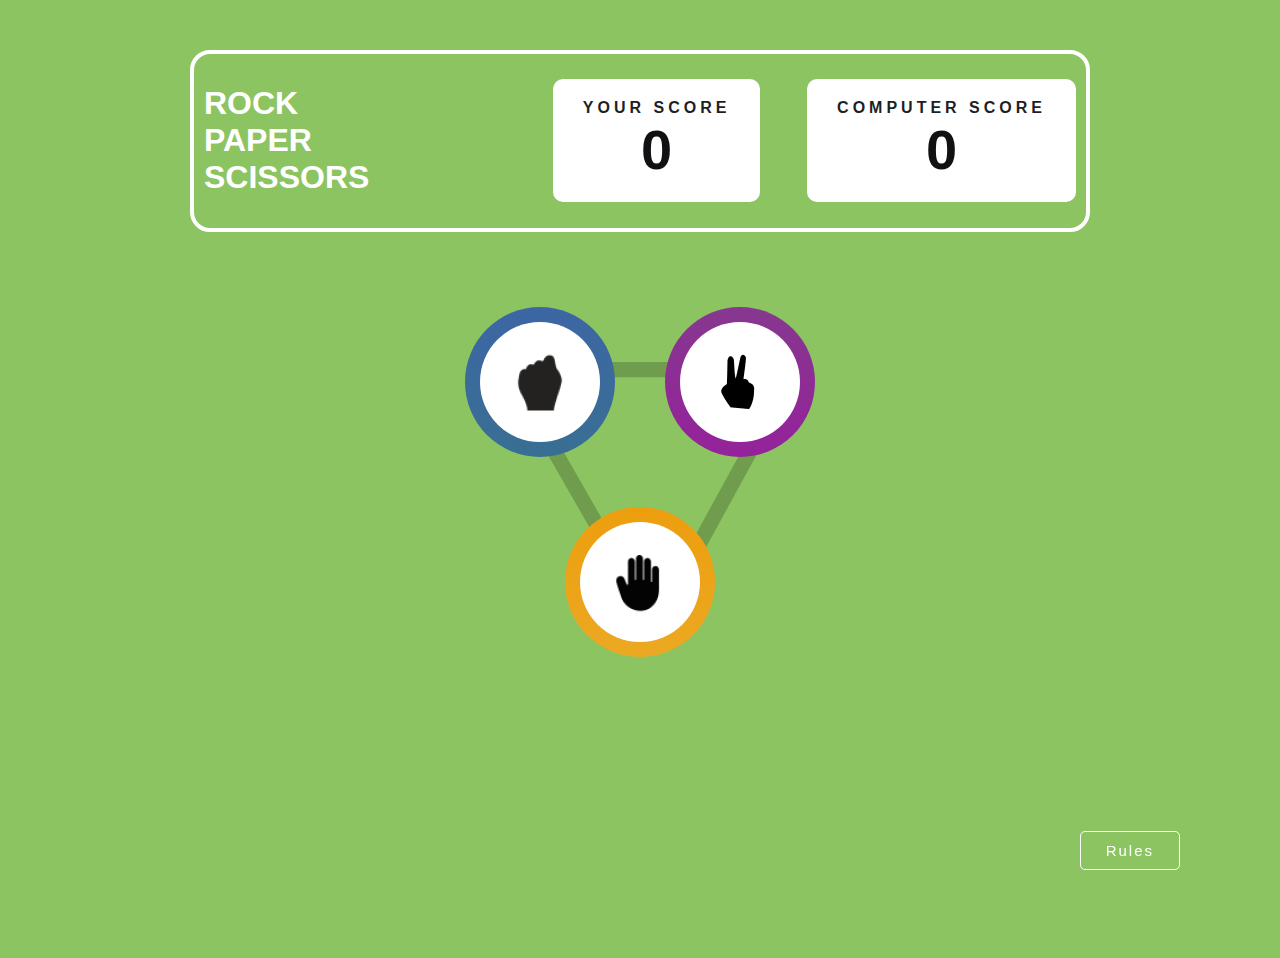
<file: index.html>
<!DOCTYPE html>
<html lang="en" dir="ltr">

<head>
    <meta charset="utf-8">
    <link rel="stylesheet" href="style.css">

    <title> Rock, Paper, Scissors</title>
</head>

<body>
    <div class="container">
        <header>
            <h1>ROCK <br> PAPER <br> SCISSORS</h1>
            <div class="score-box">
                <div class="score-container">
                    <h4>YOUR SCORE</h4>
                    <p id="my_score">0</p>
                </div>
                <div class="score-container">
                    <h4>COMPUTER SCORE</h4>
                    <p id="computer_score">0</p>
                </div>
            </div>
        </header>
        <main id="main">
            <button class="btn-circle btn-rock pick" type="button" name="button" data-choice="rock">
                <span class="b1">
                    <img src="Assests/rock.png" alt="rock icon">
                </span>
            </button>
            <button class="btn-circle btn-scissors pick" type="button" name="button" data-choice="scissors">
                <span class="b1">
                    <img src="Assests/scissors.png" alt="scissors icon">
                </span>
            </button>
            <button class="btn-circle btn-paper pick" type="button" name="button" data-choice="paper">
                <span class="b1">
                    <img src="Assests/paper.png" alt="paper icon">
                </span>
            </button>

        </main>
        <div id="rishav">
            <button id="open" class="btn-rules" type="button" name="button">Rules</button>
        </div>

        <div class="rules-modal" id="modal">

            <ul> <button id="close" type="button" name="button">
                    <img src="Assests/X.png" alt="close"> </button>
                <h1>GAME RULES</h1>
                <li>Rock beats scissors, paper beats rock, and scissors beat paper.</li>
                <li>Agree ahead of time whether you'll count off "rock,paper,scissors."</li>
                <li>Use rock,paper,scissors to sttle minor decisions or simply play to pass the time</li>
                <li>If both players lay down the same hand, each player lays down another hand.</li>
            </ul>

        </div>
        <div class="rules-container"></div>
    </div>

    <div class="selection" id="selection">
        <div class="user_choice">
            <h2>YOU PICKED</h2>
            <button class="btn-circle btn-paper" id="user_select" type="button" name="button">
                <span class="b1">
                    <img src="Assests/paper.png" alt="paper icon">
                </span>
            </button>
        </div>

        <div class="result-text">
            <h1>YOU <span id="win">WIN</span></h1>
            <button class="btn-reset" id="reset" type="button" name="button">PLAY AGAIN</button>
        </div>

        <div class="computer_choice">
            <h2>PC PICKED</h2>
            <button class="btn-circle btn-rock" id="computer_select" type="button" name="button">
                <span class="b1">
                    <img src="Assests/rock.png" alt="rock icon">
                </span>
            </button>
        </div>
    </div>
    <script src="script.js"></script>
</body>

</html>
</file>
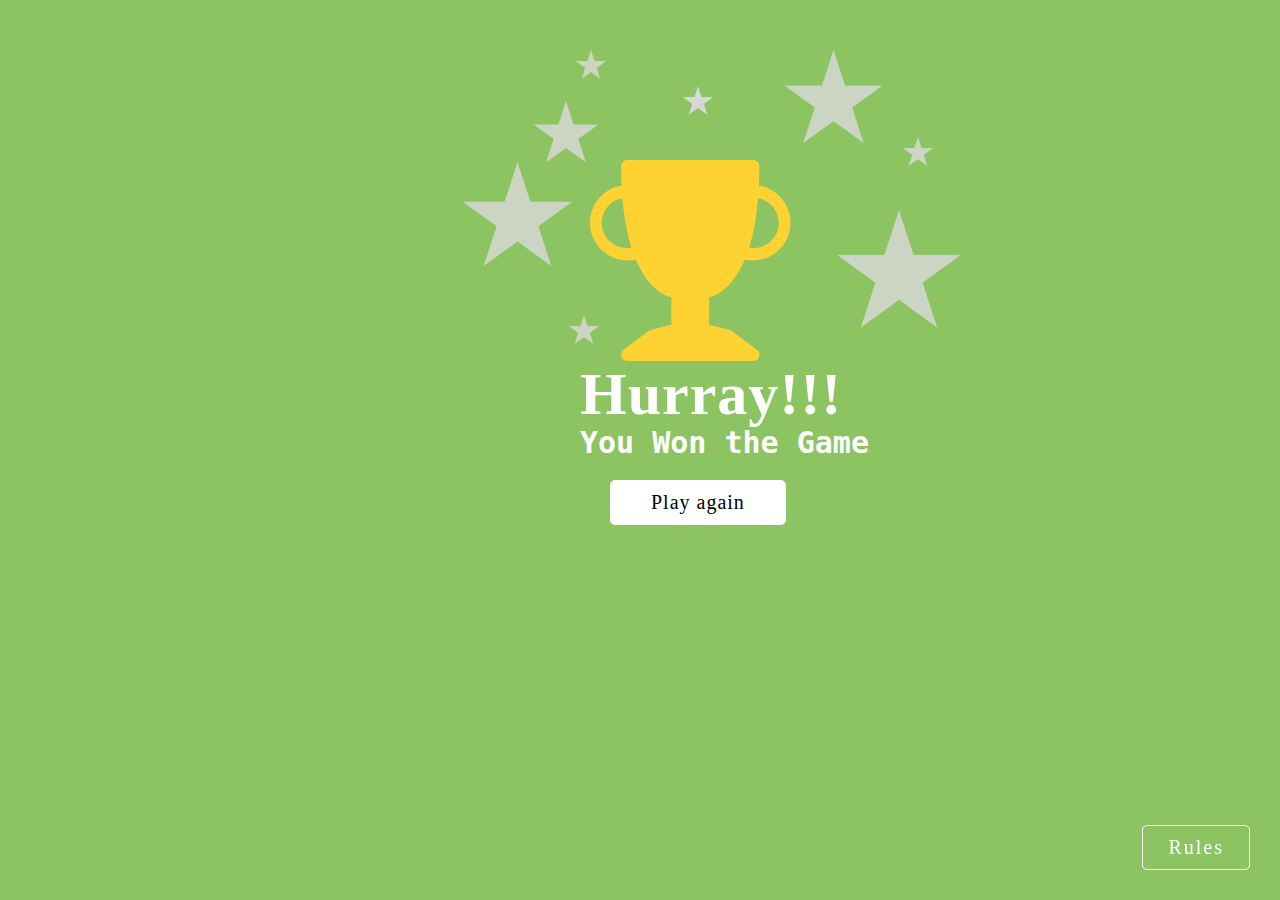
<file: won.html>
<!DOCTYPE html>
<html lang="en">

<head>
    <meta charset="UTF-8">
    <meta http-equiv="X-UA-Compatible" content="IE=edge">
    <meta name="viewport" content="width=device-width, initial-scale=1.0">
    <title>You Won</title>
    <link rel="stylesheet" href="won.css">
</head>

<body>
    <div class="main">
        <img src="Assests/won.png" alt="" id="win">
        <img src="Assests/stars.png" alt="" id="star">
        <h1> Hurray!!!</h1>
        <h2>
            <pre>You Won the Game</h2>
        <button type="button" id="input1"> Play again</button>
    </div>
    <button id="open" class="btn-rules" type="button" name="button">Rules</button>

<div class="rules-container"></div>
<script src="won.js"></script> 
</body>


</html>
</file>
<file: style.css>
* {
    box-sizing: border-box;
}

body {
    background: #8CC461;
    font-family: 'Barlow Semi Condensed', sans-serif;
    color: #fff;
    min-height: 100vh;
}

.container {
    width: 900px;
    margin: 0 auto;
}

header {
    border: 4px solid #FFFFFF;
    border-radius: 20px;
    display: flex;
    justify-content: space-between;
    padding: 10px;
    margin: 50px 0;
    align-items: center;
}

h4 {
    color: hsl(231, 11%, 13%);
    letter-spacing: 4px;
    margin: 0;
    justify-content: space-between;
}

.score-container {
    background-color: #fff;
    border-radius: 10px;
    padding: 20px 30px;
    text-align: center;

}

.score-container p {
    color: hsl(240, 5%, 7%);
    font-size: 3.5rem;
    font-weight: 700;
    margin: 0;

}

.score-box {
    display: flex;
    justify-content: space-between;
    width: 60%;
}

/* Before selection */
main {
    display: flex;
    flex-wrap: wrap;
    justify-content: center;
    align-items: center;
    height: 400px;
    margin: 0 auto;
    position: relative;
    width: 400px;
}

main::before {
    background-image: url(Assests/bg-triangle.svg);
    background-repeat: no-repeat;
    background-size: cover;
    content: '';
    position: absolute;
    top: 20%;
    right: 15%;
    height: 70%;
    width: 70%;
    z-index: -1;
}

.btn-circle {
    border: none;
    border-radius: 50%;
    cursor: pointer;
    margin: 0 25px;
    height: 150px;
    width: 150px;
}

.b1 {
    background-color: #fff;
    border-radius: 50%;
    display: inline-flex;
    align-items: center;
    justify-content: center;
    height: 120px;
    width: 120px;
}

.btn-paper {
    background: linear-gradient(to bottom, hsl(39, 89%, 49%), hsl(40, 84%, 53%));
}

.btn-scissors {
    background: linear-gradient(to bottom, hsl(294, 44%, 39%), hsl(297, 64%, 37%));
}

.btn-rock {
    background: linear-gradient(to bottom, hsl(216, 46%, 44%), hsl(204, 44%, 40%));
}

.btn-rules {
    background: transparent;
    border: 1px solid #fff;
    border-radius: 5px;
    color: white;
    cursor: pointer;
    font-family: inherit;
    font-size: 15px;
    letter-spacing: 2px;
    padding: 10px 25px;
    position: fixed;
    right: 100px;
    bottom: 30px;

}

/*  After selection */
.selection {
    display: none;
    grid-template-areas: "user result computer";
    justify-content: space-between;
    align-items: center;
    text-align: center;
    width: 800px;
    max-width: 100%;
    margin: 0 auto;
}

.selection::after {
    content: "";
    position: absolute;
    top: 0;
    left: 0;
    width: 100%;
    height: 100%;
    background-color: rgba(255, 255, 255, 0.3);
    opacity: 0;
    transform: scale(0);
    pointer-events: none;
    transition: transform 0.3s, opacity 0.3s;
}

.user_choice {
    grid-area: user;
}

.computer_choice {
    grid-area: computer;
}

.result-text {
    grid-area: result;
}

.selection h2 {
    font-size: 20px;
    letter-spacing: 2px;
}

.selection h1 {
    font-size: 3rem;
    letter-spacing: 2px;
    margin: 0 0 20px;
}

.selection .btn-circle {
    margin: 50px;
    transform: scale(1.2);
}

.btn-reset {
    background-color: #fff;
    border: 1px solid #fff;
    border-radius: 5px;
    color: hsl(229, 25%, 31%);
    font-family: inherit;
    font-size: 12px;
    letter-spacing: 2px;
    padding: 10px 40px;
}

.rules-modal {
    font-size: larger;
    position: absolute;
    background-color: #004429;
    border: 10px solid #fff;
    border-radius: 6px;
    display: none;
    flex-direction: column;
    justify-content: center;
    align-items: center;
    position: fixed;
    top: 40%;
    left: 80%;
    transform: translate(-50%, 0);
    height: 350px;
    width: 400px;
    z-index: 2;

}

ul {
    list-style: none;
}

ul li::before {
    content: "\2022";
    color: yellow;
    font-weight: bold;
    display: inline-block;

}

#close {
    float: right;
    background-color: red;
    border-radius: 50%;
    cursor: pointer;
    top: 100%;
    width: 40px;
    height: 40px;
    border: 2px solid white;

}
</file>
<file: won.css>
body {
    background-color: #8CC461;

    flex-wrap: wrap;
    justify-content: center;
    align-items: center;
    height: 400px;
    margin: 0 auto;
    position: relative;
    width: 400px;
}

.main {
    position: relative;
}

#win {
    position: absolute;
    top: 160px;
    left: 150px;
}

#star {
    position: absolute;
    top: 50px;
    left: 20px;
}

h1 {
    color: #fff;
    font-size: 60px;
    position: absolute;
    top: 320px;
    left: 140px;
    letter-spacing: 1px;
}

h2 {
    color: #fff;
    font-size: 30px;
    position: absolute;
    top: 370px;
    left: 140px;
}

#input1 {
    position: absolute;
    top: 480px;
    left: 170px;
    background-color: #fff;
    border: 1px solid #fff;
    border-radius: 5px;
    font-size: 20px;
    letter-spacing: 1px;
    padding: 10px 40px;
    font-family: inherit;
}


.btn-rules {
    background: transparent;
    border: 1px solid #fff;
    border-radius: 5px;
    color: white;
    cursor: pointer;
    font-family: inherit;
    font-size: 20px;
    letter-spacing: 2px;
    padding: 10px 25px;
    position: fixed;
    right: 30px;
    bottom: 30px;

}
</file>
